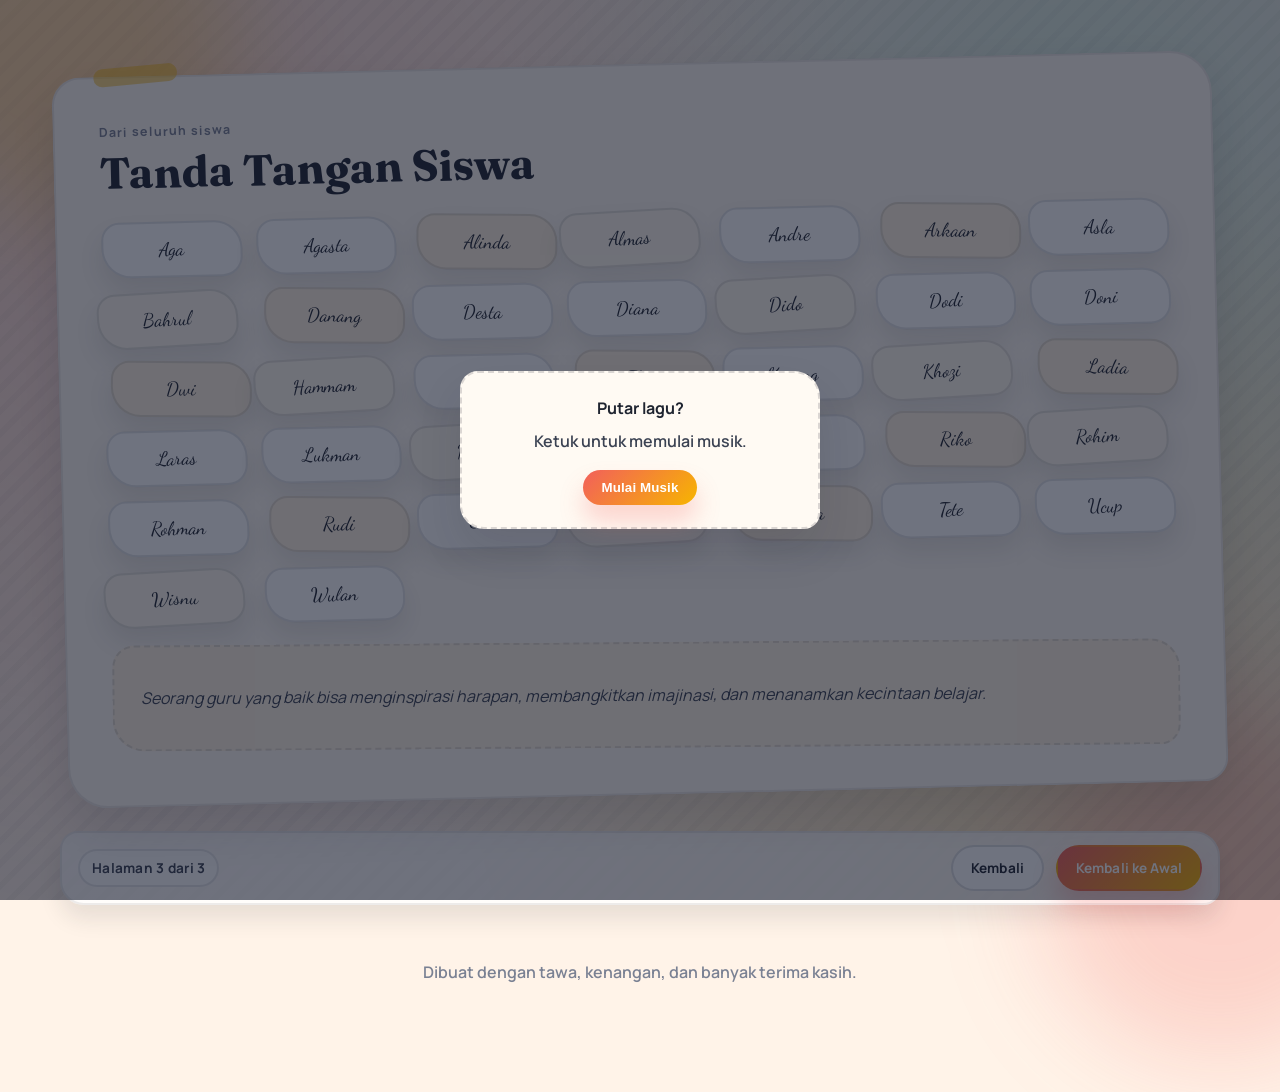
<file: signatures.html>
<!doctype html>
<html lang="id">

<head>
    <meta charset="utf-8">
    <meta name="viewport" content="width=device-width, initial-scale=1">
    <title>Tanda Tangan Siswa</title>
    <link rel="preconnect" href="https://fonts.googleapis.com">
    <link rel="preconnect" href="https://fonts.gstatic.com" crossorigin>
    <link
        href="https://fonts.googleapis.com/css2?family=Fraunces:opsz,wght@9..144,400;9..144,600;9..144,700&family=Manrope:wght@400;600;700&family=Dancing+Script:wght@600&display=swap"
        rel="stylesheet">
    <link rel="stylesheet" href="style.css">
</head>

<body>
    <div class="background" aria-hidden="true"></div>

    <div class="rotate-hint" role="status" aria-live="polite">
        <div class="rotate-card">
            <p>Silakan putar ponsel ke mode portrait untuk pengalaman terbaik.</p>
        </div>
    </div>

    <main class="page">
        <section class="section section--tilt-left signatures" id="signatures">
            <div class="section-head">
                <div>
                    <p class="eyebrow">Dari seluruh siswa</p>
                    <h2 class="section-title">Tanda Tangan Siswa</h2>
                </div>
            </div>
            <div class="signature-grid" data-list="siswa"></div>
            <div class="closing-quote">
                <p data-bind="kutipanPenutup"></p>
            </div>
        </section>

        <nav class="page-nav" aria-label="Navigasi halaman">
            <span class="nav-progress">Halaman 3 dari 3</span>
            <div class="nav-actions">
                <a class="nav-button" href="story.html">Kembali</a>
                <a class="nav-button primary" href="index.html">Kembali ke Awal</a>
            </div>
        </nav>

        <footer class="footer">
            <p>Dibuat dengan tawa, kenangan, dan banyak terima kasih.</p>
        </footer>
    </main>

    <script src="script.js"></script>
</body>

</html>
</file>
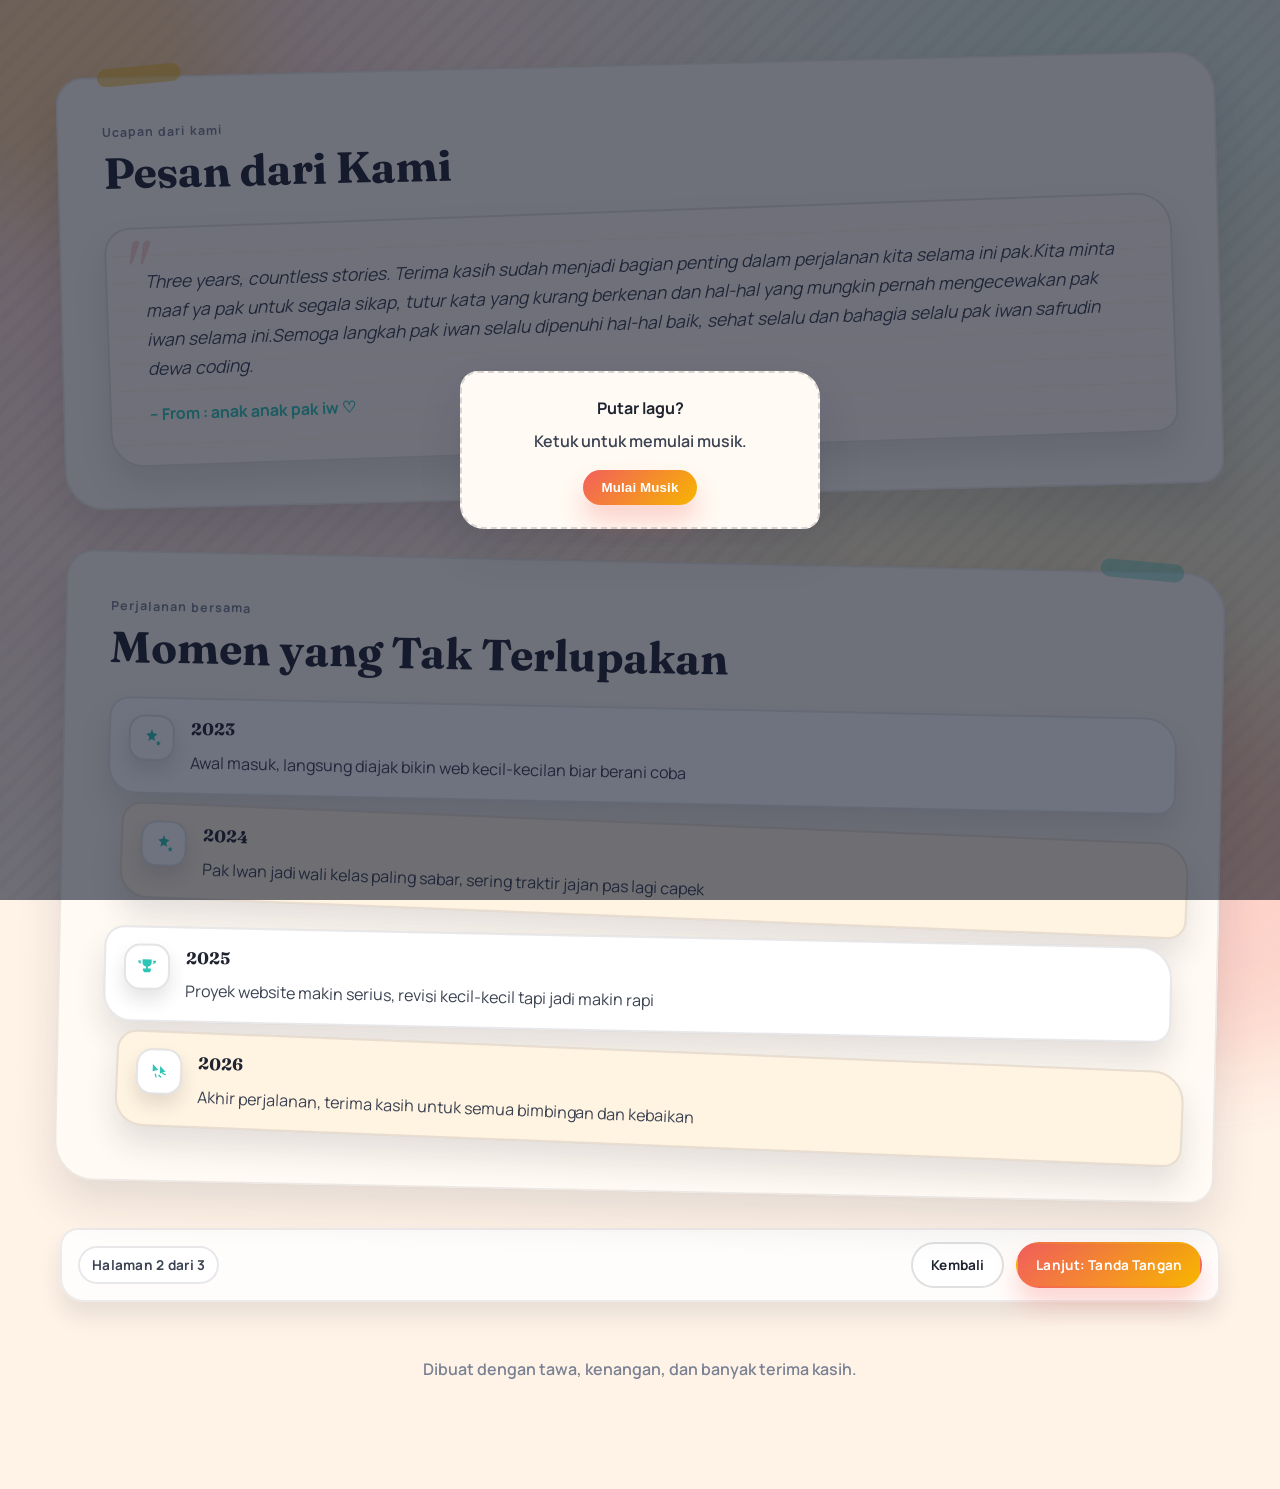
<file: story.html>
<!doctype html>
<html lang="id">

<head>
    <meta charset="utf-8">
    <meta name="viewport" content="width=device-width, initial-scale=1">
    <title>Pesan & Momen</title>
    <link rel="preconnect" href="https://fonts.googleapis.com">
    <link rel="preconnect" href="https://fonts.gstatic.com" crossorigin>
    <link
        href="https://fonts.googleapis.com/css2?family=Fraunces:opsz,wght@9..144,400;9..144,600;9..144,700&family=Manrope:wght@400;600;700&family=Dancing+Script:wght@600&display=swap"
        rel="stylesheet">
    <link rel="stylesheet" href="style.css">
</head>

<body>
    <div class="background" aria-hidden="true"></div>

    <div class="rotate-hint" role="status" aria-live="polite">
        <div class="rotate-card">
            <p>Silakan putar ponsel ke mode portrait untuk pengalaman terbaik.</p>
        </div>
    </div>

    <main class="page page--story">
        <section class="section section--tilt-left message" id="message">
            <div class="section-head">
                <div>
                    <p class="eyebrow">Ucapan dari kami</p>
                    <h2 class="section-title">Pesan dari Kami</h2>
                </div>
            </div>
            <blockquote class="message-card">
                <span class="quote-mark">"</span>
                <p data-bind="pesan"></p>
                <cite>-- From : anak anak pak iw ♡</cite>
            </blockquote>
        </section>

        <section class="section section--tilt-right timeline-section" id="timeline">
            <div class="section-head">
                <div>
                    <p class="eyebrow">Perjalanan bersama</p>
                    <h2 class="section-title">Momen yang Tak Terlupakan</h2>
                </div>
            </div>
            <ol class="timeline" data-list="momen"></ol>
        </section>

        <nav class="page-nav" aria-label="Navigasi halaman">
            <span class="nav-progress">Halaman 2 dari 3</span>
            <div class="nav-actions">
                <a class="nav-button" href="index.html">Kembali</a>
                <a class="nav-button primary" href="signatures.html">Lanjut: Tanda Tangan</a>
            </div>
        </nav>

        <footer class="footer">
            <p>Dibuat dengan tawa, kenangan, dan banyak terima kasih.</p>
        </footer>
    </main>

    <script src="script.js"></script>
</body>

</html>
</file>
<file: style.css>
:root {
  --blue-50: #fff6ea;
  --blue-100: #f7e6d1;
  --blue-200: #f0d5b5;
  --blue-400: #f7b500;
  --blue-500: #f25f5c;
  --blue-700: #2ec4b6;
  --blue-900: #1f2430;

  --text-primary: #1f2430;
  --text-secondary: #3b4252;
  --text-muted: #7a8193;

  --bg-white: #fffaf3;
  --bg-soft: #fff1df;
  --bg-accent: #fff7ea;

  --shadow-soft: 0 34px 80px rgba(31, 36, 48, 0.16);
  --shadow-card: 0 22px 44px rgba(31, 36, 48, 0.12);
}

* {
  box-sizing: border-box;
}

body {
  margin: 0;
  font-family: "Manrope", sans-serif;
  color: var(--text-primary);
  background: #fff3e8;
  min-height: 100vh;
  line-height: 1.65;
}

body.is-lightbox-open {
  overflow: hidden;
}

img {
  max-width: 100%;
  display: block;
}

.background {
  position: fixed;
  inset: 0;
  z-index: -1;
  background: radial-gradient(circle at 10% 20%, rgba(242, 95, 92, 0.18), transparent 55%),
    radial-gradient(circle at 85% 15%, rgba(46, 196, 182, 0.2), transparent 45%),
    radial-gradient(circle at 80% 80%, rgba(247, 181, 0, 0.2), transparent 50%),
    repeating-linear-gradient(135deg, rgba(31, 36, 48, 0.03) 0 6px, transparent 6px 16px);
}

.background::before,
.background::after {
  content: "";
  position: absolute;
  width: 360px;
  height: 360px;
  border-radius: 50%;
  filter: blur(50px);
}

.background::before {
  top: -140px;
  left: -120px;
  background: rgba(247, 181, 0, 0.25);
}

.background::after {
  bottom: -160px;
  right: -120px;
  background: rgba(242, 95, 92, 0.22);
}

.page {
  width: min(1160px, 92vw);
  margin: 0 auto;
  padding: 64px 0 90px;
  opacity: 0;
  transform: translateY(12px);
  transition: opacity 0.45s ease, transform 0.45s ease;
}

.page.is-ready {
  opacity: 1;
  transform: translateY(0);
}

.page.is-leaving {
  opacity: 0;
  transform: translateY(-12px);
}

.hero {
  background: var(--bg-white);
  border-radius: 36px 54px 30px 46px;
  padding: clamp(32px, 6vw, 60px);
  border: 2px solid rgba(31, 36, 48, 0.08);
  box-shadow: var(--shadow-soft);
  position: relative;
  overflow: visible;
}

.hero::before {
  content: "";
  position: absolute;
  width: 180px;
  height: 180px;
  top: -70px;
  right: -30px;
  background: rgba(46, 196, 182, 0.18);
  border-radius: 42px;
  transform: rotate(-12deg);
  z-index: 0;
}

.hero::after {
  content: "";
  position: absolute;
  inset: 0;
  background: radial-gradient(circle at 15% 10%, rgba(247, 181, 0, 0.25), transparent 55%);
  opacity: 0.7;
  pointer-events: none;
}

.hero > * {
  position: relative;
  z-index: 1;
}

.hero-grid {
  display: grid;
  grid-template-columns: minmax(0, 1fr) minmax(0, 1.05fr);
  gap: 32px;
  align-items: center;
}

.hero-copy {
  max-width: 520px;
}

.hero-collage {
  position: relative;
  min-height: 420px;
}

.collage-card {
  position: absolute;
  padding: 12px 26px;
  background: #ffffff;
  border: 2px solid rgba(31, 36, 48, 0.12);
  border-radius: 22px 32px 20px 30px;
  box-shadow: var(--shadow-card);
  color: var(--text-primary);
  font-weight: 700;
  min-width: 300px;
  max-width: 420px;
  width: clamp(300px, 42vw, 420px);
  display: grid;
  gap: 6px;
}

.collage-title {
  display: block;
  font-size: 0.7rem;
  text-transform: uppercase;
  letter-spacing: 0.16em;
  color: var(--text-muted);
  margin-bottom: 4px;
}

.collage-sub {
  display: block;
  font-size: 1.05rem;
}

.collage-card.card-a {
  top: 8px;
  left: 0;
  transform: rotate(-6deg);
  background: #fffdf7;
  z-index: 3;
}

.collage-card.card-b {
  top: 180px;
  right: 0;
  transform: rotate(4deg);
  background: #fff2e1;
  z-index: 4;
}

.collage-card.card-c {
  top: 300px;
  left: 8%;
  transform: rotate(2deg);
  background: #fff9ee;
  z-index: 1;
}

.collage-stamp {
  position: absolute;
  bottom: 24px;
  right: 8%;
  padding: 8px 14px;
  border-radius: 999px;
  background: var(--blue-500);
  color: #ffffff;
  text-transform: uppercase;
  font-size: 0.7rem;
  letter-spacing: 0.2em;
  box-shadow: 0 16px 26px rgba(242, 95, 92, 0.32);
  transform: rotate(-8deg);
  z-index: 5;
}

.hero-tag {
  display: inline-flex;
  align-items: center;
  gap: 10px;
  padding: 8px 18px;
  border-radius: 999px;
  background: #ffffff;
  color: var(--blue-900);
  font-weight: 700;
  letter-spacing: 0.08em;
  text-transform: uppercase;
  border: 2px solid rgba(31, 36, 48, 0.12);
  box-shadow: 0 12px 24px rgba(31, 36, 48, 0.12);
  transform: rotate(-1.5deg);
  margin: 0 0 18px;
}

.hero-tag-sep {
  color: var(--blue-500);
  font-weight: 700;
}

.hero-salute {
  margin: 0 0 6px;
  color: var(--text-secondary);
  text-transform: none;
  font-size: 0.95rem;
  letter-spacing: 0.04em;
  font-weight: 600;
}

.hero-title {
  margin: 0;
  font-family: "Fraunces", serif;
  font-size: clamp(2.4rem, 4.8vw, 4.6rem);
  color: var(--blue-900);
  line-height: 1.05;
}

.ornament {
  display: flex;
  align-items: center;
  gap: 14px;
  margin: 18px 0 22px;
  color: var(--blue-500);
}

.ornament-line {
  flex: 1;
  height: 3px;
  border-radius: 999px;
  background: repeating-linear-gradient(
    90deg,
    transparent 0 12px,
    rgba(242, 95, 92, 0.5) 12px 24px
  );
}

.hero-lead {
  font-size: clamp(1.05rem, 2.2vw, 1.3rem);
  color: var(--text-secondary);
  max-width: 640px;
  margin: 0 0 26px;
}

.hero-meta {
  display: flex;
  flex-wrap: wrap;
  gap: 14px;
}

.meta-pill {
  background: #ffffff;
  border: 2px dashed rgba(31, 36, 48, 0.18);
  padding: 8px 16px;
  border-radius: 999px;
  font-weight: 700;
  color: var(--blue-900);
  box-shadow: 0 12px 22px rgba(31, 36, 48, 0.1);
  transform: rotate(1deg);
}

.meta-pill:nth-child(2) {
  transform: rotate(-2deg) translateY(4px);
  background: #fff2e0;
}

.meta-pill:nth-child(3) {
  transform: rotate(2deg) translateY(-2px);
  background: #fff9ee;
}

.section {
  --tilt: 0deg;
  margin-top: 64px;
  padding: clamp(28px, 4vw, 44px);
  border-radius: 28px 42px 24px 40px;
  background: var(--bg-white);
  border: 2px solid rgba(31, 36, 48, 0.08);
  box-shadow: var(--shadow-card);
  position: relative;
  opacity: 0;
  transform: translateY(18px) rotate(var(--tilt));
  transition: opacity 0.8s ease, transform 0.8s ease;
}

.section::before {
  content: "";
  position: absolute;
  top: -12px;
  left: 40px;
  width: 84px;
  height: 18px;
  border-radius: 12px;
  background: rgba(247, 181, 0, 0.6);
  transform: rotate(-4deg);
  opacity: 0.8;
}

.section--tilt-left {
  --tilt: -1.4deg;
}

.section--tilt-right {
  --tilt: 1.2deg;
}

.section--tilt-right::before {
  left: auto;
  right: 40px;
  background: rgba(46, 196, 182, 0.45);
  transform: rotate(4deg);
}

.section--tilt-crazy {
  --tilt: -2.2deg;
}

.page > .section:first-of-type {
  margin-top: 0;
}

.page.has-hero > .section:first-of-type {
  margin-top: 56px;
}

.section.is-visible {
  opacity: 1;
  transform: translateY(0) rotate(var(--tilt));
}

.section-head {
  display: flex;
  align-items: flex-start;
  justify-content: space-between;
  gap: 20px;
  flex-wrap: wrap;
  margin-bottom: 26px;
}

.eyebrow {
  margin: 0 0 6px;
  color: var(--text-muted);
  text-transform: none;
  font-size: 0.78rem;
  letter-spacing: 0.08em;
  font-weight: 700;
}

.section-title {
  margin: 0;
  font-family: "Fraunces", serif;
  font-size: clamp(1.9rem, 3.4vw, 2.8rem);
  color: var(--blue-900);
  line-height: 1.1;
}

.section-note {
  margin: 0;
  color: var(--text-secondary);
  font-weight: 600;
}

.gallery-progress {
  display: flex;
  align-items: center;
  gap: 16px;
  flex-wrap: wrap;
  margin: 6px 0 18px;
}

.progress-label {
  font-weight: 700;
  color: var(--text-secondary);
  font-size: 0.9rem;
}

.progress-track {
  position: relative;
  flex: 1;
  min-width: 180px;
  height: 12px;
  background: #ffffff;
  border-radius: 999px;
  border: 2px solid rgba(31, 36, 48, 0.12);
  overflow: hidden;
  box-shadow: inset 0 2px 6px rgba(31, 36, 48, 0.08);
}

.progress-fill {
  display: block;
  height: 100%;
  width: 0;
  background: linear-gradient(135deg, #f25f5c, #f7b500);
  transition: width 0.4s ease;
}

.gallery-frame {
  padding: 14px;
  border-radius: 28px;
  background: #ffffff;
  border: 2px solid rgba(31, 36, 48, 0.1);
  box-shadow: var(--shadow-card);
  transform: rotate(-1deg);
}

.gift-grid {
  display: grid;
  grid-template-columns: repeat(auto-fit, minmax(180px, 1fr));
  gap: 18px;
}

.gift-box {
  position: relative;
  border-radius: 22px 30px 18px 28px;
  overflow: hidden;
  aspect-ratio: 4 / 3;
  min-width: 0;
  background: #fff7ea;
  border: 2px dashed rgba(31, 36, 48, 0.14);
  box-shadow: 0 18px 30px rgba(31, 36, 48, 0.12);
  transform: rotate(-1.2deg);
  transition: transform 0.2s ease, box-shadow 0.2s ease;
}

.gift-box:nth-child(even) {
  transform: rotate(1.4deg);
}

.gift-box.is-open {
  background: #fffdf7;
  padding: 10px 10px 24px;
  border: 2px solid rgba(31, 36, 48, 0.16);
  box-shadow: 0 20px 34px rgba(31, 36, 48, 0.16);
  cursor: zoom-in;
}

.gift-box.is-open::before,
.gift-box.is-open::after {
  content: "";
  position: absolute;
  top: 6px;
  width: 48px;
  height: 16px;
  border-radius: 6px;
  background: rgba(247, 181, 0, 0.35);
  border: 1px solid rgba(31, 36, 48, 0.08);
  box-shadow: 0 4px 10px rgba(31, 36, 48, 0.1);
  transform: rotate(-6deg);
  pointer-events: none;
}

.gift-box.is-open::before {
  left: 12px;
}

.gift-box.is-open::after {
  right: 12px;
  transform: rotate(6deg);
}

.gift-image {
  width: 100%;
  height: 100%;
  object-fit: cover;
  filter: blur(16px) saturate(0.85);
  transform: scale(1.08);
  transition: filter 0.5s ease, transform 0.5s ease;
}

.gift-cover {
  position: absolute;
  inset: 0;
  border: none;
  background: linear-gradient(145deg, #fff7ea, #fff1df);
  cursor: pointer;
  display: grid;
  place-items: center;
  transition: opacity 0.4s ease, transform 0.4s ease;
}

.gift-art {
  width: 72%;
  height: 70%;
  display: grid;
  align-items: end;
  position: relative;
}

.gift-lid {
  height: 32%;
  background: #f25f5c;
  border-radius: 14px 14px 12px 12px;
  border: 2px solid rgba(31, 36, 48, 0.18);
  box-shadow: 0 10px 18px rgba(31, 36, 48, 0.12);
  position: relative;
  z-index: 2;
}

.gift-body {
  height: 68%;
  background: #f7b500;
  border-radius: 16px 16px 20px 20px;
  border: 2px solid rgba(31, 36, 48, 0.18);
  box-shadow: inset 0 -10px 0 rgba(31, 36, 48, 0.08);
  position: relative;
}

.gift-ribbon {
  position: absolute;
  top: -6px;
  left: 50%;
  width: 16px;
  height: 110%;
  background: #2ec4b6;
  border-radius: 999px;
  transform: translateX(-50%);
  box-shadow: 0 6px 12px rgba(31, 36, 48, 0.18);
}

.gift-bow {
  position: absolute;
  top: -16px;
  left: 50%;
  width: 36px;
  height: 22px;
  transform: translateX(-50%);
}

.gift-bow::before,
.gift-bow::after {
  content: "";
  position: absolute;
  width: 18px;
  height: 16px;
  border-radius: 999px;
  background: #2ec4b6;
  border: 2px solid rgba(31, 36, 48, 0.18);
}

.gift-bow::before {
  left: 0;
  transform: rotate(-20deg);
}

.gift-bow::after {
  right: 0;
  transform: rotate(20deg);
}

.gift-label {
  margin-top: 12px;
  font-weight: 700;
  letter-spacing: 0.04em;
  color: var(--text-primary);
  transform: rotate(-2deg);
  text-align: center;
}

.gift-hint {
  font-size: 0.78rem;
  color: var(--text-muted);
  margin-top: 4px;
}

.gift-box.is-open .gift-image {
  filter: none;
  transform: scale(1);
  border-radius: 16px;
  box-shadow: 0 10px 18px rgba(31, 36, 48, 0.12);
}

.gift-box.is-open .gift-cover {
  opacity: 0;
  pointer-events: none;
  transform: scale(1.02);
}

.bonus-card {
  grid-column: 1 / -1;
  padding: 18px 20px;
  border-radius: 22px 30px 18px 28px;
  background: #fff8ee;
  border: 2px dashed rgba(31, 36, 48, 0.14);
  box-shadow: 0 18px 30px rgba(31, 36, 48, 0.12);
  text-align: center;
  display: grid;
  gap: 8px;
  transform: rotate(-0.6deg);
}

.bonus-card.is-hidden {
  display: none;
}

.bonus-title {
  margin: 0;
  font-family: "Fraunces", serif;
  color: var(--blue-900);
  font-size: 1.1rem;
}

.bonus-message {
  margin: 0;
  color: var(--text-secondary);
  font-weight: 600;
}

.bonus-button {
  border: none;
  border-radius: 999px;
  padding: 10px 18px;
  font-weight: 700;
  color: #ffffff;
  background: linear-gradient(135deg, #2ec4b6, #f7b500);
  box-shadow: 0 16px 24px rgba(46, 196, 182, 0.25);
  cursor: pointer;
  justify-self: center;
  letter-spacing: 0.01em;
}

.gift-caption {
  position: absolute;
  left: 12px;
  right: 12px;
  bottom: 8px;
  text-align: center;
  font-weight: 700;
  font-size: 0.78rem;
  color: var(--text-secondary);
  opacity: 0;
  transition: opacity 0.3s ease;
  pointer-events: none;
}

.gift-box.is-open .gift-caption {
  opacity: 1;
}
.gallery-swiper {
  width: 100%;
  border-radius: 22px;
  overflow: hidden;
  background: var(--bg-soft);
  transform: rotate(1deg);
}

.swiper-slide figure {
  margin: 0;
  height: clamp(240px, 40vw, 400px);
  display: grid;
  place-items: center;
}

.swiper-slide img {
  width: 100%;
  height: 100%;
  object-fit: cover;
}

.blind-box {
  position: relative;
  width: 100%;
  height: 100%;
  border-radius: 20px;
  overflow: hidden;
  background: #fffdf7;
  border: 2px dashed rgba(31, 36, 48, 0.14);
  box-shadow: inset 0 0 0 1px rgba(31, 36, 48, 0.06);
}

.blind-image {
  width: 100%;
  height: 100%;
  object-fit: cover;
  filter: blur(16px) saturate(0.85);
  transform: scale(1.08);
  transition: filter 0.5s ease, transform 0.5s ease;
}

.blind-cover {
  position: absolute;
  inset: 0;
  border: none;
  padding: 0;
  cursor: pointer;
  background: repeating-linear-gradient(
    135deg,
    rgba(242, 95, 92, 0.18) 0 14px,
    rgba(247, 181, 0, 0.2) 14px 28px
  );
  display: grid;
  place-items: center;
  color: var(--text-primary);
  transition: opacity 0.4s ease, transform 0.4s ease;
}

.blind-label {
  display: inline-flex;
  flex-direction: column;
  gap: 6px;
  align-items: center;
  padding: 18px 22px;
  border-radius: 18px 26px 16px 24px;
  background: rgba(255, 255, 255, 0.9);
  border: 2px solid rgba(31, 36, 48, 0.12);
  box-shadow: 0 16px 24px rgba(31, 36, 48, 0.12);
  transform: rotate(-2deg);
}

.blind-title {
  font-size: 0.8rem;
  text-transform: uppercase;
  letter-spacing: 0.12em;
  color: var(--text-muted);
  font-weight: 700;
}

.blind-action {
  font-size: 1.1rem;
  font-weight: 700;
}

.blind-box.is-open .blind-image {
  filter: none;
  transform: scale(1);
}

.blind-box.is-open .blind-cover {
  opacity: 0;
  pointer-events: none;
  transform: scale(1.02);
}

.empty-slide {
  height: 100%;
  display: grid;
  place-items: center;
  color: var(--text-muted);
  font-weight: 600;
}

.swiper-pagination-bullet {
  background: var(--blue-400);
  opacity: 0.5;
}

.swiper-pagination-bullet-active {
  opacity: 1;
  background: var(--blue-700);
}

.message-card {
  margin: 0;
  padding: clamp(24px, 4vw, 38px);
  border-radius: 26px 36px 22px 34px;
  background: repeating-linear-gradient(
    180deg,
    #fff8f1 0 26px,
    #fff2e4 26px 27px
  );
  position: relative;
  font-style: italic;
  color: var(--text-secondary);
  border: 2px solid rgba(31, 36, 48, 0.12);
  box-shadow: 0 18px 32px rgba(31, 36, 48, 0.12);
  transform: rotate(-0.6deg);
}

.message-card p {
  margin: 0 0 18px;
  font-size: 1.1rem;
  white-space: pre-line;
}

.message-card cite {
  font-style: normal;
  font-weight: 700;
  color: var(--blue-700);
}

.quote-mark {
  position: absolute;
  top: -18px;
  left: 14px;
  font-size: 4.6rem;
  color: rgba(242, 95, 92, 0.25);
  font-family: "Fraunces", serif;
}

.timeline {
  list-style: none;
  padding: 0;
  margin: 0;
  display: grid;
  gap: 18px;
}

.timeline::before {
  content: none;
}

.timeline-item {
  --twist: -0.8deg;
  --shift: -6px;
  display: grid;
  grid-template-columns: auto 1fr;
  gap: 16px;
  padding: 16px 18px;
  align-items: start;
  background: #ffffff;
  border: 2px solid rgba(31, 36, 48, 0.1);
  border-radius: 20px 32px 18px 28px;
  box-shadow: 0 18px 30px rgba(31, 36, 48, 0.12);
}

.timeline-item:nth-child(even) {
  --twist: 1.1deg;
  --shift: 14px;
  background: #fff3e1;
}

.timeline-icon {
  width: 46px;
  height: 46px;
  border-radius: 16px;
  background: #ffffff;
  border: 2px solid rgba(31, 36, 48, 0.12);
  display: grid;
  place-items: center;
  color: var(--blue-700);
  flex-shrink: 0;
  box-shadow: 0 10px 18px rgba(31, 36, 48, 0.12);
}

.timeline-icon svg {
  width: 22px;
  height: 22px;
}

.timeline-content h3 {
  margin: 0 0 6px;
  font-size: 1.05rem;
  font-family: "Fraunces", serif;
  color: var(--blue-900);
}

.timeline-content p {
  margin: 0;
  color: var(--text-secondary);
}

.signature-grid {
  display: grid;
  grid-template-columns: repeat(auto-fit, minmax(140px, 1fr));
  gap: 14px;
}

.signature {
  --twist: -1.2deg;
  padding: 10px 16px;
  border-radius: 18px 28px 20px 30px;
  border: 2px solid rgba(31, 36, 48, 0.12);
  background: #ffffff;
  font-family: "Dancing Script", cursive;
  font-size: 1.2rem;
  color: var(--blue-900);
  box-shadow: 0 14px 24px rgba(31, 36, 48, 0.1);
  text-align: center;
}

.signature:nth-child(3n) {
  --twist: 1.8deg;
  --shift: 6px;
  background: #fff3e1;
}

.signature:nth-child(4n) {
  --twist: -2deg;
  --shift: -6px;
  background: #fff9ee;
}

.closing-quote {
  margin-top: 28px;
  padding: 22px 26px;
  border-radius: 22px 30px 20px 32px;
  background: #fff4e3;
  border: 2px dashed rgba(31, 36, 48, 0.12);
  font-style: italic;
  color: var(--text-secondary);
  transform: rotate(1deg);
}

.footer {
  margin-top: 54px;
  text-align: center;
  color: var(--text-muted);
  font-weight: 600;
}

.page-nav {
  margin-top: 36px;
  display: flex;
  align-items: center;
  justify-content: space-between;
  gap: 16px;
  flex-wrap: wrap;
  padding: 12px 16px;
  background: rgba(255, 255, 255, 0.8);
  border: 2px solid rgba(31, 36, 48, 0.08);
  border-radius: 18px 26px 16px 24px;
  box-shadow: 0 14px 22px rgba(31, 36, 48, 0.1);
}

.nav-progress {
  color: var(--text-secondary);
  font-weight: 700;
  letter-spacing: 0.02em;
  text-transform: none;
  font-size: 0.85rem;
  padding: 6px 12px;
  border-radius: 999px;
  background: #ffffff;
  border: 2px solid rgba(31, 36, 48, 0.1);
}

.nav-actions {
  display: flex;
  gap: 12px;
  flex-wrap: wrap;
}

.nav-button {
  text-decoration: none;
  padding: 10px 18px;
  border-radius: 999px;
  border: 2px solid rgba(31, 36, 48, 0.14);
  font-weight: 700;
  color: var(--blue-900);
  background: #ffffff;
  transition: transform 0.2s ease, box-shadow 0.2s ease;
  text-transform: none;
  letter-spacing: 0.01em;
  font-size: 0.85rem;
}

.nav-button.primary {
  background: linear-gradient(135deg, #f25f5c, #f7b500);
  border-color: transparent;
  color: #ffffff;
  box-shadow: 0 16px 24px rgba(242, 95, 92, 0.25);
}

.nav-button:hover {
  transform: translateY(-2px) rotate(-1deg);
  box-shadow: 0 12px 22px rgba(15, 23, 42, 0.12);
}

[data-stagger] {
  --twist: 0deg;
  --shift: 0px;
  opacity: 0;
  transform: translateX(var(--shift)) translateY(12px) scale(0.98) rotate(var(--twist));
  transition: opacity 0.6s ease, transform 0.6s ease;
}

.section.is-visible [data-stagger] {
  opacity: 1;
  transform: translateX(var(--shift)) translateY(0) scale(1) rotate(var(--twist));
}

.rotate-hint {
  display: none;
  position: fixed;
  inset: 0;
  background: rgba(15, 23, 42, 0.6);
  align-items: center;
  justify-content: center;
  padding: 20px;
  z-index: 10;
}

.rotate-card {
  background: #fffaf3;
  border-radius: 18px 26px 16px 24px;
  padding: 22px 26px;
  text-align: center;
  border: 2px dashed rgba(31, 36, 48, 0.16);
  box-shadow: var(--shadow-card);
}

.audio-prompt {
  position: fixed;
  inset: 0;
  z-index: 12;
  display: flex;
  align-items: center;
  justify-content: center;
  padding: 20px;
  background: rgba(15, 23, 42, 0.6);
}

.audio-prompt-card {
  background: #fffaf3;
  border-radius: 18px 26px 16px 24px;
  padding: 22px 26px;
  text-align: center;
  border: 2px dashed rgba(31, 36, 48, 0.16);
  box-shadow: var(--shadow-card);
  max-width: 360px;
  width: 100%;
}

.audio-prompt-title {
  margin: 0 0 6px;
  font-weight: 700;
  color: var(--blue-900);
}

.audio-prompt-sub {
  margin: 0 0 16px;
  color: var(--text-secondary);
  font-weight: 600;
}

.audio-prompt-button {
  border: none;
  border-radius: 999px;
  padding: 10px 18px;
  font-weight: 700;
  color: #ffffff;
  background: linear-gradient(135deg, #f25f5c, #f7b500);
  box-shadow: 0 16px 24px rgba(242, 95, 92, 0.25);
  cursor: pointer;
  letter-spacing: 0.01em;
}

.audio-prompt-button:focus-visible {
  outline: 2px solid rgba(31, 36, 48, 0.4);
  outline-offset: 3px;
}

.lightbox {
  position: fixed;
  inset: 0;
  z-index: 20;
  display: grid;
  place-items: center;
  padding: 20px;
  opacity: 0;
  pointer-events: none;
  transition: opacity 0.25s ease;
}

.lightbox.is-visible {
  opacity: 1;
  pointer-events: auto;
}

.lightbox-backdrop {
  position: absolute;
  inset: 0;
  background: rgba(15, 23, 42, 0.65);
}

.lightbox-card {
  position: relative;
  z-index: 1;
  width: min(90vw, 860px);
  max-height: 88vh;
  background: #fffaf3;
  border-radius: 22px 30px 18px 28px;
  border: 2px solid rgba(31, 36, 48, 0.12);
  box-shadow: var(--shadow-soft);
  padding: clamp(16px, 3vw, 24px);
  display: grid;
  gap: 12px;
  overflow: auto;
  align-content: start;
  -webkit-overflow-scrolling: touch;
}

.lightbox-figure {
  margin: 0;
  display: grid;
  gap: 10px;
}

.lightbox-image {
  width: 100%;
  height: auto;
  max-height: 58vh;
  object-fit: contain;
  border-radius: 16px;
  background: #ffffff;
}

.lightbox-caption {
  margin: 0;
  text-align: center;
  color: var(--text-secondary);
  font-weight: 600;
}

.lightbox-share {
  padding: 14px 16px;
  border-radius: 16px;
  background: #ffffff;
  border: 2px dashed rgba(31, 36, 48, 0.12);
  display: grid;
  gap: 8px;
  text-align: center;
}

.lightbox-share-title {
  margin: 0;
  font-weight: 700;
  color: var(--blue-900);
}

.lightbox-share-text {
  margin: 0;
  color: var(--text-secondary);
  font-weight: 600;
}

.lightbox-share-button {
  border: none;
  border-radius: 999px;
  padding: 10px 18px;
  font-weight: 700;
  color: #ffffff;
  background: linear-gradient(135deg, #f25f5c, #f7b500);
  box-shadow: 0 16px 24px rgba(242, 95, 92, 0.25);
  cursor: pointer;
  justify-self: center;
  letter-spacing: 0.01em;
}

.lightbox-actions {
  display: flex;
  justify-content: center;
}

.lightbox-download {
  text-decoration: none;
  border-radius: 999px;
  padding: 10px 18px;
  font-weight: 700;
  color: #ffffff;
  background: linear-gradient(135deg, #2ec4b6, #f7b500);
  box-shadow: 0 16px 24px rgba(46, 196, 182, 0.25);
  letter-spacing: 0.01em;
}

.lightbox-close {
  position: absolute;
  top: 10px;
  right: 10px;
  width: 36px;
  height: 36px;
  border-radius: 999px;
  border: none;
  background: #ffffff;
  color: var(--text-primary);
  font-size: 20px;
  line-height: 1;
  cursor: pointer;
  box-shadow: 0 10px 18px rgba(31, 36, 48, 0.12);
}

@media (orientation: landscape) and (max-width: 900px) {
  .rotate-hint {
    display: flex;
  }
}

@media (max-width: 980px) {
  .hero {
    overflow: hidden;
    padding-bottom: clamp(40px, 8vw, 64px);
  }

  .hero-grid {
    grid-template-columns: 1fr;
    gap: 24px;
  }

  .hero-copy {
    max-width: 100%;
  }

  .hero-collage {
    order: 1;
    min-height: auto;
    display: grid;
    gap: 12px;
    margin-top: 6px;
  }

  .collage-card {
    position: relative;
    top: auto;
    left: auto;
    right: auto;
    bottom: auto;
    transform: none;
    min-width: 0;
    width: 100%;
    max-width: none;
    padding: 14px 18px;
  }

  .collage-card.card-a,
  .collage-card.card-b,
  .collage-card.card-c {
    top: auto;
    left: auto;
    right: auto;
    bottom: auto;
    transform: none;
  }

  .collage-card.card-a {
    transform: rotate(-0.8deg);
  }

  .collage-card.card-b {
    transform: rotate(0.9deg);
  }

  .collage-card.card-c {
    transform: rotate(-0.6deg);
  }

  .collage-stamp {
    display: none;
  }
}

@media (max-width: 720px) {
  .lightbox-card {
    max-height: 92vh;
  }

  .lightbox-image {
    max-height: 48vh;
  }
}

@media (max-width: 720px) {
  .gallery-progress {
    align-items: flex-start;
  }

  .progress-track {
    width: 100%;
  }

  .gallery .gift-grid {
    grid-template-columns: repeat(2, minmax(0, 1fr));
    gap: 14px;
  }

  .page {
    padding: 40px 0 64px;
  }

  .hero {
    padding: 28px 22px 32px;
  }

  .hero-grid {
    gap: 18px;
  }

  .hero-lead {
    margin: 0 0 18px;
  }

  .hero-collage {
    gap: 10px;
    margin-top: 0;
  }

  .collage-card {
    gap: 2px;
  }

  .collage-title {
    margin-bottom: 0;
    font-size: 0.65rem;
  }

  .collage-sub {
    font-size: 0.98rem;
  }

  .section {
    margin-top: 36px;
    padding: 22px 20px;
  }

  .page.has-hero > .section:first-of-type {
    margin-top: 32px;
  }

  .section-head {
    margin-bottom: 16px;
  }

  .page-nav {
    margin-top: 24px;
  }

  .hero-meta {
    flex-direction: row;
    align-items: center;
    gap: 8px;
  }
}

@media (max-width: 300px) {
  .gift-grid {
    grid-template-columns: 1fr;
  }
}

@media (prefers-reduced-motion: reduce) {
  *,
  *::before,
  *::after {
    animation-duration: 0.001ms !important;
    animation-iteration-count: 1 !important;
    transition-duration: 0.001ms !important;
    scroll-behavior: auto !important;
  }

  .section {
    opacity: 1;
    transform: rotate(var(--tilt));
  }

  .page {
    opacity: 1;
    transform: none;
  }

  [data-stagger] {
    opacity: 1;
    transform: translateX(var(--shift)) rotate(var(--twist));
  }
}
</file>
